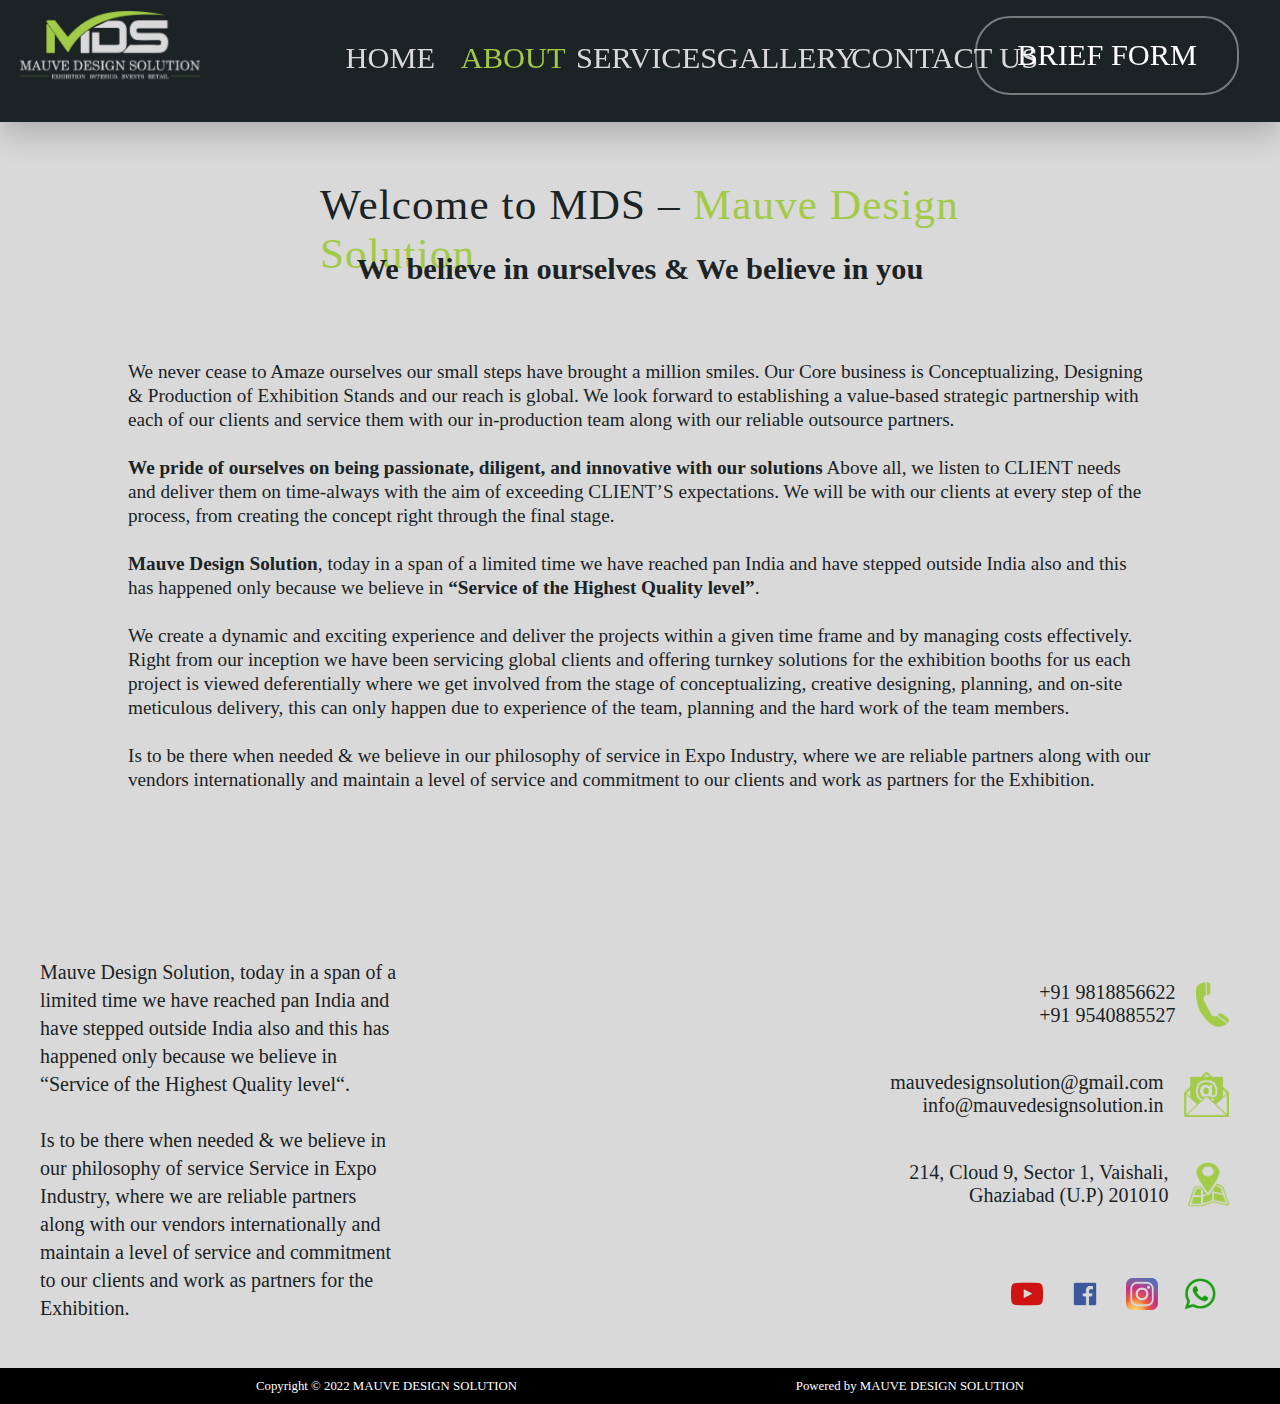
<file: about.html>
<!doctype html>
 <html>
  <head>
   <meta charset="utf-8">
	  <meta name="viewport" content="width=device-width, initial-scale=1.0"/>
      <title>Mauve Design</title>
	  
	  <link rel="stylesheet" type="text/css" href="about.css">	
  </head>

    <body>

        <div class="header">
            <img src="logo_on_dark.png" class="logo">

          <a href="index.html">
            <div class="header_tab1">HOME</div>
          </a>
          
          <a href="about.html">
            <div class="header_tab2">ABOUT</div>
          </a>
          
          <a href="services.html">
            <div class="header_tab3">SERVICES</div>
          </a>   

          <a href="gallery.html">
            <div class="header_tab4">GALLERY</div>
          </a>
          
          <a href="contact_us.html">
            <div class="header_tab5">CONTACT US</div>
          </a>

         <!---->

        <a href="http://www.mauvedesignsolution.in/files/Design%20Breif%20Form_MDS.docx">
          <div class="brief-btn">BRIEF FORM</div>
        </a>   

        </div>
        <!--header ends here-->

        <!--main content starts here-->
        
        <div class="heading1">
            Welcome to MDS –
            <span class="highlight">Mauve Design Solution</span>
        </div>

        <div class="heading2">
            We believe in ourselves & We believe in you
        </div>

        <div class="content">
            We never cease to Amaze ourselves our small steps have brought a million smiles. Our Core business
             is Conceptualizing, Designing & Production of Exhibition Stands and our reach is global. We look 
             forward to establishing a value-based strategic partnership with each of our clients and service them 
             with our in-production team along with our reliable outsource partners.
             
             <br>
             <br>

            <span class="highlight-content">We pride of ourselves on being passionate, diligent, and innovative with our solutions</span>
             Above all, we listen to CLIENT needs and deliver them on time-always with the aim of exceeding CLIENT’S expectations. 
             We will be with our clients at every step of the process, from creating the concept right through the final stage.

             <br>
             <br>

             <span class="highlight-content">Mauve Design Solution</span>, today in a span of a limited time we have reached pan India 
             and have stepped outside India also and this has happened only because we believe in 
             <span class="highlight-content">“Service of the Highest Quality level”</span>.

             <br>
             <br>

             We create a dynamic and exciting experience and deliver the projects within a given time frame and by managing costs effectively.
              Right from our inception we have been servicing global clients and offering turnkey solutions for the exhibition booths for us
               each project is viewed deferentially where we get involved from the stage of conceptualizing, creative designing, planning,
                and on-site meticulous delivery, this can only happen due to experience of the team, planning and the hard work of the team members.

            <br>
            <br>
            
            Is to be there when needed & we believe in our philosophy of service in Expo Industry, where we are reliable partners along with
             our vendors internationally and maintain a level of service and commitment to our clients and work as partners for the Exhibition.
        </div>


        <!--map section starts here-->

 <div class="map">
    <iframe src="https://www.google.com/maps/embed?pb=!1m18!1m12!1m3!1d1806983.6632987447!2d75.27836097499998!3d27.80161381523122!2m3!1f0!2f0!3f0!3m2!1i1024!2i768!4f13.1!3m3!1m2!1s0x390cfb4870586943%3A0x49482c11a422f409!2sMauve%20Design%20Solution!5e0!3m2!1sen!2sin!4v1764932409775!5m2!1sen!2sin" width="500" height="300" style="border:0;" allowfullscreen="" loading="lazy" referrerpolicy="no-referrer-when-downgrade"></iframe>
 </div>

 <div class="footer">
    <div class="footer-text-left">
        Mauve Design Solution, today in a span of a limited time we have reached pan India and have stepped outside India also and this has happened only because we believe in “Service of the Highest Quality level“.
        <br><br>
        Is to be there when needed & we believe in our philosophy of service Service in Expo Industry, where we are reliable partners along with our vendors internationally and maintain a level of service and commitment to our clients and work as partners for the Exhibition.
    </div>
 </div>

<div class="footer-text-right1">
    <p>
        +91 9818856622<br>
        +91 9540885527
    </p>
    <img src="call.png">
</div>

<div class="footer-text-right2">
    <p>
        mauvedesignsolution@gmail.com<br>
        info@mauvedesignsolution.in
    </p>
    <img src="maill.png">
</div>

<div class="footer-text-right3">
    <p>
        214, Cloud 9, Sector 1, Vaishali,<br> Ghaziabad (U.P) 201010
    </p>
    <img src="map.png">
</div>

<div class="social-links">
    <li>
        <a href="https://www.youtube.com/channel/UCSFI9fJzDw4PaG-OW31aw5Q"> <img src="youtube.png"> </a>
    </li>

    <li>
        <a href="https://www.facebook.com/mauvedesignsolution"> <img src="facebook.png"> </a>
    </li>

    <li>
        <a href="https://www.instagram.com/mauvedesign_22/?igshid=YmMyMTA2M2Y%3D"> <img src="instagram.png"> </a>
    </li>

    <li>
        <a href="https://wa.me/919876543210" target="_blank" style="text-decoration:none;"> <img src="whatsapp.png"> </a>
    </li>
</div>


<div class="footer-bottom">
    <span class="left">Copyright © 2022 MAUVE DESIGN SOLUTION</span>
    <span class="right">Powered by MAUVE DESIGN SOLUTION</span>
</div>


    </body>
 </html>
</file>
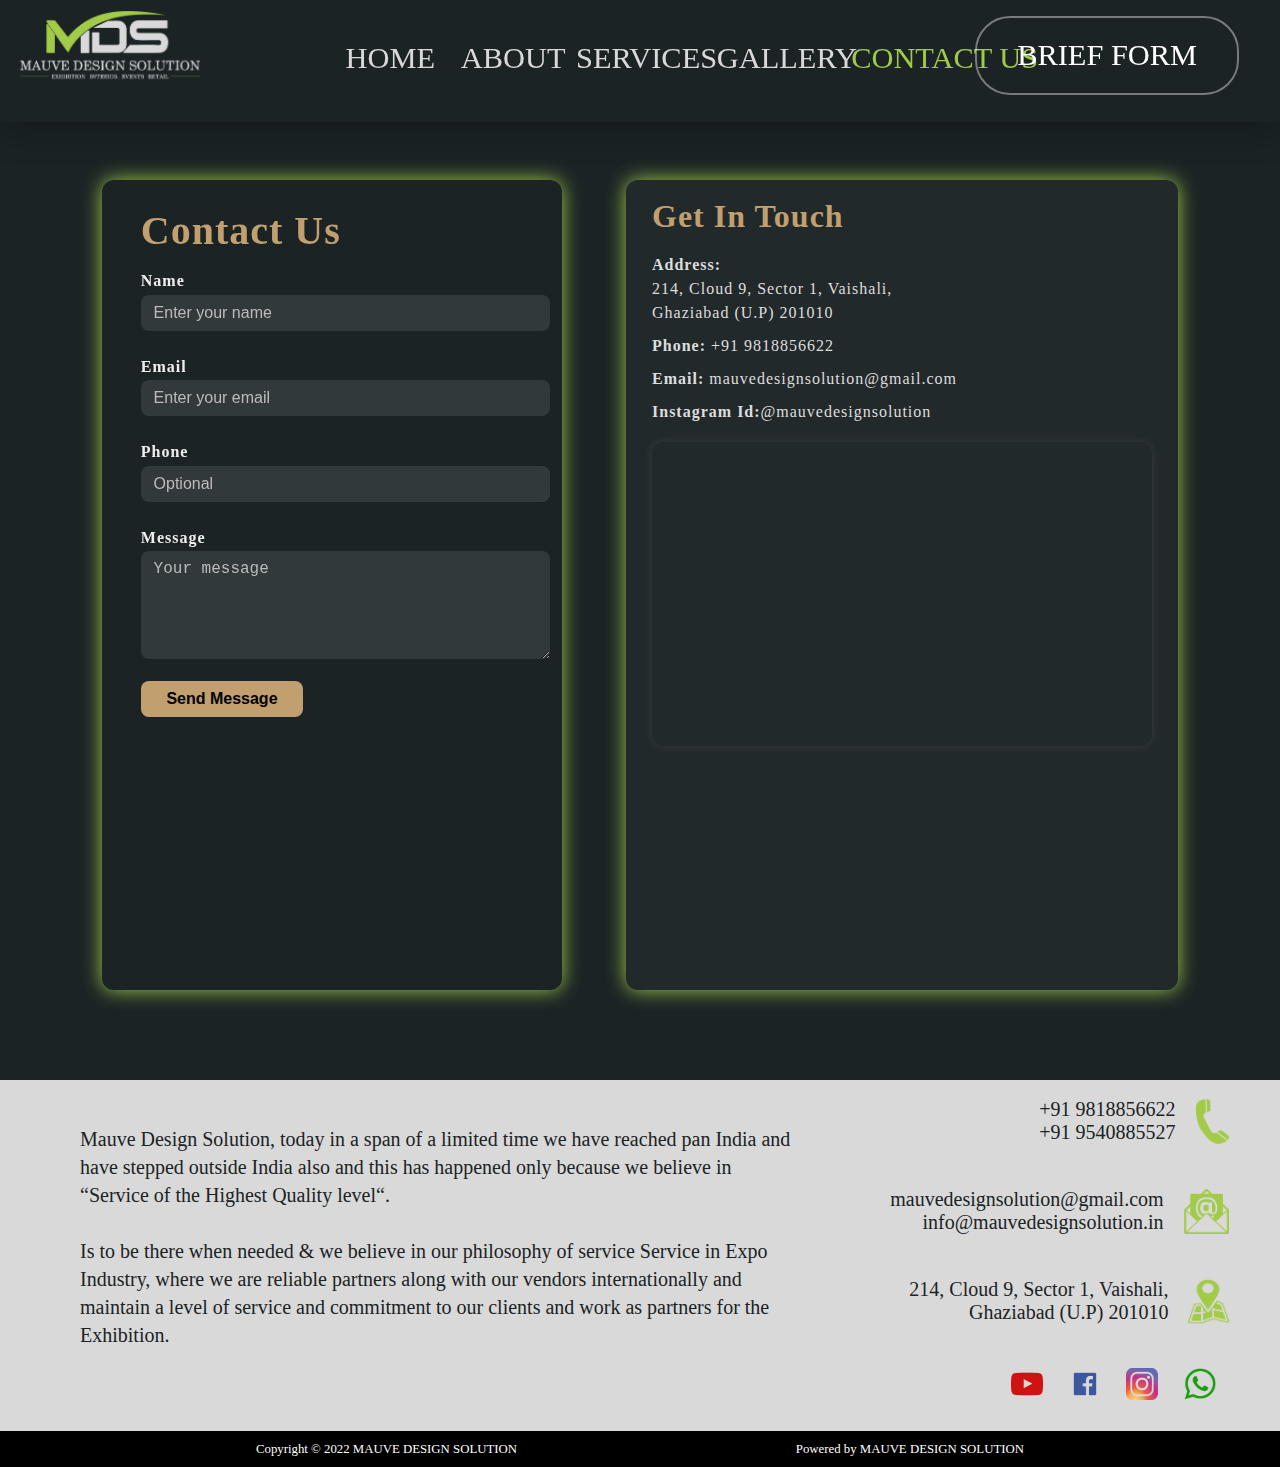
<file: contact_us.html>
<!doctype html>
 <html>
  <head>
   <meta charset="utf-8">
	  <meta name="viewport" content="width=device-width, initial-scale=1.0"/>
      <title>Mauve Design</title>
	  
	  <link rel="stylesheet" type="text/css" href="contact-us.css">	
  </head>

    <body>

        <div class="header">
            <img src="logo_on_dark.png" class="logo">

          <a href="index.html">
            <div class="header_tab1">HOME</div>
          </a>
          
          <a href="about.html">
            <div class="header_tab2">ABOUT</div>
          </a>
          
          <a href="services.html">
            <div class="header_tab3">SERVICES</div>
          </a>   

          <a href="gallery.html">
            <div class="header_tab4">GALLERY</div>
          </a>
          
          <a href="contact_us.html">
            <div class="header_tab5">CONTACT US</div>
          </a>

         <!---->

        <a href="http://www.mauvedesignsolution.in/files/Design%20Breif%20Form_MDS.docx">
          <div class="brief-btn">BRIEF FORM</div>
        </a>   

        </div>
        <!--header ends here-->

        <!--page content-->
	
	<section class="main">
	
	<div class="page-container">
    <div class="form-container">
      <h1>Contact Us</h1>
      <form id="contactForm">
        <label for="name">Name</label>
        <input type="text" id="name" name="name" placeholder="Enter your name" required>

        <label for="email">Email</label>
        <input type="email" id="email" name="email" placeholder="Enter your email" required>

        <label for="phone">Phone</label>
        <input type="tel" id="phone" name="phone" placeholder="Optional">

        <label for="message">Message</label>
        <textarea id="message" name="message" rows="5" placeholder="Your message" required></textarea>

        <button type="submit">Send Message</button>
      </form>
    </div>

    <div class="contact-info">
      <h2>Get In Touch</h2>
      <p><strong>Address:</strong><br>
      214, Cloud 9, Sector 1, Vaishali,<br> Ghaziabad (U.P) 201010
</p>

      <p><strong>Phone:</strong>  +91 9818856622
</p>
      <p><strong>Email:</strong> mauvedesignsolution@gmail.com</p>

      <p><strong>Instagram Id:</strong>@mauvedesignsolution</p>

      <div class="map">
         <iframe src="https://www.google.com/maps/embed?pb=!1m18!1m12!1m3!1d1806983.6632987447!2d75.27836097499998!3d27.80161381523122!2m3!1f0!2f0!3f0!3m2!1i1024!2i768!4f13.1!3m3!1m2!1s0x390cfb4870586943%3A0x49482c11a422f409!2sMauve%20Design%20Solution!5e0!3m2!1sen!2sin!4v1764932409775!5m2!1sen!2sin" width="500" height="300" style="border:0;" allowfullscreen="" loading="lazy" referrerpolicy="no-referrer-when-downgrade"></iframe>
      </div>
    </div>
  </div>

  <!--footer section starts here-->

  

<div class="footer">
    <div class="footer-text-left">
        Mauve Design Solution, today in a span of a limited time we have reached pan India and have stepped outside India also and this has happened only because we believe in “Service of the Highest Quality level“.
        <br><br>
        Is to be there when needed & we believe in our philosophy of service Service in Expo Industry, where we are reliable partners along with our vendors internationally and maintain a level of service and commitment to our clients and work as partners for the Exhibition.
    </div>
 </div>

<div class="footer-text-right1">
    <p>
        +91 9818856622<br>
        +91 9540885527
    </p>
    <img src="call.png">
</div>

<div class="footer-text-right2">
    <p>
        mauvedesignsolution@gmail.com<br>
        info@mauvedesignsolution.in
    </p>
    <img src="maill.png">
</div>

<div class="footer-text-right3">
    <p>
        214, Cloud 9, Sector 1, Vaishali,<br> Ghaziabad (U.P) 201010
    </p>
    <img src="map.png">
</div>

<div class="social-links">
    <li>
        <a href="https://www.youtube.com/channel/UCSFI9fJzDw4PaG-OW31aw5Q"> <img src="youtube.png"> </a>
    </li>

    <li>
        <a href="https://www.facebook.com/mauvedesignsolution"> <img src="facebook.png"> </a>
    </li>

    <li>
        <a href="https://www.instagram.com/mauvedesign_22/?igshid=YmMyMTA2M2Y%3D"> <img src="instagram.png"> </a>
    </li>

    <li>
        <a href="https://wa.me/919876543210" target="_blank" style="text-decoration:none;"> <img src="whatsapp.png"> </a>
    </li>
</div>


<div class="footer-bottom">
    <span class="left">Copyright © 2022 MAUVE DESIGN SOLUTION</span>
    <span class="right">Powered by MAUVE DESIGN SOLUTION</span>
</div>

    </body>

 </html>
</file>
<file: about.css>
*{
	padding:0;
   margin:0;
	scroll-behavior: smooth;
	
}

body{
	width:100%;
	height:100%;
	background: #d9d9d9;
    font-family:bahnschrift;
    
}

.header{
    background-color:#1b2325;
    height:13.5%;
    width:100%;
    position:fixed;
    top:0;
    left:0;
    box-shadow: 0 12px 30px rgba(0, 0, 0, 0.2);
    z-index:9999;
    
}

.logo{
    width:14%;
    height:auto;
    position:fixed;
    left:1.6%;
    top:1.2%;
}

.header_tab1,
.header_tab2,
.header_tab3,
.header_tab4,
.header_tab5{
    position:fixed;
    font-family:Bebas Neue Regular;
    font-size:1.9em;
    cursor:pointer;
    top:4.5%;
}


.header_tab1{left:27%; color:#d9d9d9;}
.header_tab2{left:36%; color:#a2ca47;}
.header_tab3{left:45%; color:#d9d9d9;}
.header_tab4{left:56%; color:#d9d9d9;}
.header_tab5{left:66.5%; color:#d9d9d9;}

.header_tab1:hover,
.header_tab2:hover,
.header_tab3:hover,
.header_tab4:hover,
.header_tab5:hover{
    color:#a2ca47;
}

.brief-btn {
    padding:20px 40px;
    border:2px solid rgba(255,255,255,0.4);
    border-radius:35px;
    font-family:Bebas Neue Regular;
    font-size:1.9em;
    color:white;
    cursor:pointer;
    position:fixed; 
    top:1.8%;
    right:3.2%;
}

.brief-btn:hover{
    border:2px solid #a2ca47;
}

/**/

.heading1{
    position:absolute;
    top:20vh;   
    font-size:2.7rem;
    letter-spacing:1.1px;
    font-family:bebas neue regular;
    font-weight:530;
    left:50%;
    transform:translate(-50%);
    color:#1b2325
}

.highlight {
    color: #a2ca47;
}

.heading2{
    position:absolute;
    top:28vh;    
    font-size:1.9rem;
    font-family:Bahnschrift;
    font-weight:700;
    left:50%;
    transform:translate(-50%);
    color:#1b2325
}

.content{
    font-family:Bahnschrift;
    font-weight:500;
    position:absolute;
    top:40vh;
    transform:translate(-50%);
    left:50%;
    width:80%;
    font-size:1.2rem;
    color:#1b2325;
    line-height:1.25;
}

.highlight-content{
    font-weight:bolder;
}

/**/

.map{
    position:absolute;
    top:106vh;
    left:50%;
    transform:translate(-50%);
    z-index:5;
    border-radius:20px;
    filter: drop-shadow(12px 20px 30px #1b2325);
}

.footer{
    width:100%;
    height:50vh;
    position:absolute;
    top:102vh;
    background-color:#d9d9d9;
    z-index:1;
}

.footer-text-left{
    font-size:1.25em;
    color:#1b2325;
    font-family:bebas neue regular;
    position:absolute;
    padding:40px;
    width:28vw;
    line-height:1.4;
}

.footer-text-right1{ top:109vh; }
.footer-text-right2{ top:119vh; }
.footer-text-right3{ top:129vh;}

.footer-text-right1,
.footer-text-right2,
.footer-text-right3 {
    display: flex;
    align-items: center;
    justify-content: flex-end;
    gap: 20px;
   z-index:10;
    position: absolute;
    right: 4vw;
    font-family:bebas neue regular;
    font-size: 1.25em;
    font-weight:300;
    color: #1b2325;
    text-align: right; 
}

.footer-text-right1 img,
.footer-text-right2 img,
.footer-text-right3 img {
    height: 5vh;
    width: auto;
}


.social-links{
    display:flex;
    position:absolute;
    top:142vh;
    right:5vw;
    gap:2vw;
    z-index:5;
    list-style: none; 
    padding: 0;    
    margin: 0; 
}

.social-links img{
    width:2.5vw;
    height:auto;
}

.social-links li {
    list-style: none; 
}


.footer-bottom {
    background: black;
    width: 100%;
    height: 4vh;
    display: flex;
    justify-content: space-between;
    align-items: center;
    padding: 0 20vw;   /* ← This creates spacing from left & right */
    position: absolute;
    top: 152vh;
    color: white;
    font-family: bahnschrift;
    font-size: 0.8rem;
    font-weight: 400;
    box-sizing: border-box; /* important for padding handling */
}
</file>
<file: contact-us.css>
*{
	padding:0;
   margin:0;
	scroll-behavior: smooth;
	
}

body{
	width:100%;
	height:100%;
	background: #1b2325;
    font-family:bahnschrift;
    
}

.header{
    background-color:#1b2325;
    height:13.5%;
    width:100%;
    position:fixed;
    top:0;
    left:0;
    box-shadow: 0 12px 30px rgba(0, 0, 0, 0.2);
    z-index:9999;
    
}

.logo{
    width:14%;
    height:auto;
    position:fixed;
    left:1.6%;
    top:1.2%;
}

.header_tab1,
.header_tab2,
.header_tab3,
.header_tab4,
.header_tab5{
    position:fixed;
    font-family:Bebas Neue Regular;
    font-size:1.9em;
    cursor:pointer;
    top:4.5%;
}


.header_tab1{left:27%; color:#d9d9d9;}
.header_tab2{left:36%; color:#d9d9d9;}
.header_tab3{left:45%; color:#d9d9d9;}
.header_tab4{left:56%; color:#d9d9d9;}
.header_tab5{left:66.5%; color:#a2ca47;}

.header_tab1:hover,
.header_tab2:hover,
.header_tab3:hover,
.header_tab4:hover,
.header_tab5:hover{
    color:#a2ca47;
}

.brief-btn {
    padding:20px 40px;
    border:2px solid rgba(255,255,255,0.4);
    border-radius:35px;
    font-family:Bebas Neue Regular;
    font-size:1.9em;
    color:white;
    cursor:pointer;
    position:fixed; 
    top:1.8%;
    right:3.2%;
}

.brief-btn:hover{
    border:2px solid #a2ca47;
}

/*content*/
.page-container {
  display: flex;
  justify-content: space-between;
  padding: 5vh 8vw;
  gap: 5vw;
  min-height: 90vh;
	padding-top:20vh;
	
}

.form-container {
  flex: 1;
  background: #E0C3B5(255, 255, 255, 0.05);
  border-radius: 12px;
  padding: 3vh 3vw;
  backdrop-filter: blur(6px);
  box-shadow: 0 0 20px #a2ca47;
  letter-spacing:1px;
  animation: fadeIn 1s ease-in-out;
}

.form-container h1 {
  font-size: 2.5rem;
  margin-bottom: 2vh;
  color: #C19F6F;
}

label {
  display: block;
  margin: 1vh 0 0.5vh;
  font-weight: 600;
  color: #eee;
}

input,
textarea {
  width: 100%;
  padding: 1vh 1vw;
  border: none;
  border-radius: 8px;
  margin-bottom: 2vh;
  font-size: 1rem;
  background-color: rgba(255,255,255,0.1);
  color: white;
  outline: none;
}

input::placeholder,
textarea::placeholder {
  color: #bbb;
}

button {
  background-color: #C19F6F;
  color: black;
  border: none;
  border-radius: 8px;
  padding: 1vh 2vw;
  font-weight: bold;
  font-size: 1rem;
  cursor: pointer;
  transition: background-color 0.3s ease;
}

button:hover {
  background-color: #e5c164;
}

.contact-info {
  flex: 1;
  padding: 2vh 2vw;
  background-color: rgba(255, 255, 255, 0.03);
  border-radius: 12px;
  box-shadow: 0 0 20px #a2ca47;
  letter-spacing:1px;
  animation: fadeInRight 1s ease-in-out;
}

.contact-info h2 {
  font-size: 2rem;
  margin-bottom: 2vh;
  color: #C19F6F;
}

.contact-info p {
  margin: 1vh 0;
  line-height: 1.5;
  color: #ddd;
}

.map {
  margin-top: 2vh;
  border-radius: 12px;
  overflow: hidden;
  box-shadow: 0 0 10px rgba(255, 255, 255, 0.1);
}

@keyframes fadeIn {
  from { opacity: 0; transform: translateY(20px); }
  to { opacity: 1; transform: translateY(0); }
}

@keyframes fadeInRight {
  from { opacity: 0; transform: translateX(20px); }
  to { opacity: 1; transform: translateX(0); }
}



/*responsive*/

@media screen and (min-width:601px) and (max-width:768px){
	
	
	.page-container {
  flex-direction: column;
    align-items: center;
    gap: 4vh;
    padding: 5vh 5vw;
		margin-top:10vh;
		overflow: visible;
}

.form-container,
  .contact-info {
    width:70%;
    padding: 4vh 5vw;
  }
	
	

  .contact-info h2 {
    text-align: center;
  }

  .map iframe {
    width: 100%;
  }
}

@media screen and (max-width:600px){
	
	
	.page-container {
  flex-direction: column;
    align-items: center;
    gap: 4vh;
    padding: 5vh 5vw;
		margin-top:10vh;
		overflow: visible;
}

.form-container,
  .contact-info {
    width:70%;
    padding: 4vh 5vw;
  }
	
	

  .contact-info h2 {
    text-align: center;
  }

  .map iframe {
    width: 100%;
  }
}	


/**/

.footer{
    width:100%;
    height:39vh;
    position:absolute;
    top:120vh;
    background-color:#d9d9d9;
    z-index:1;
}

.footer-text-left{
    font-size:1.25em;
    color:#1b2325;
    font-family:bebas neue regular;
    position:absolute;
    padding:45px;
    padding-left:80px;
    width:56vw;
    line-height:1.4;
}

.footer-text-right1{ top:122vh; }
.footer-text-right2{ top:132vh; }
.footer-text-right3{ top:142vh;}

.footer-text-right1,
.footer-text-right2,
.footer-text-right3 {
    display: flex;
    align-items: center;
    justify-content: flex-end;
    gap: 20px;
   z-index:10;
    position: absolute;
    right: 4vw;
    font-family:bebas neue regular;
    font-size: 1.25em;
    font-weight:300;
    color: #1b2325;
    text-align: right; 
}

.footer-text-right1 img,
.footer-text-right2 img,
.footer-text-right3 img {
    height: 5vh;
    width: auto;
}

.social-links{
    display:flex;
    position:absolute;
    top:152vh;
    right:5vw;
    gap:2vw;
    z-index:5;
    list-style: none; 
    padding: 0;    
    margin: 0; 
}

.social-links img{
    width:2.5vw;
    height:auto;
}

.social-links li {
    list-style: none; 
}


.footer-bottom {
    background: black;
    width: 100%;
    height: 4vh;
    display: flex;
    justify-content: space-between;
    align-items: center;
    padding: 0 20vw;   /* ← This creates spacing from left & right */
    position: absolute;
    top: 159vh;
    color: white;
    font-family: bahnschrift;
    font-size: 0.8rem;
    font-weight: 400;
    box-sizing: border-box; /* important for padding handling */
}
</file>
